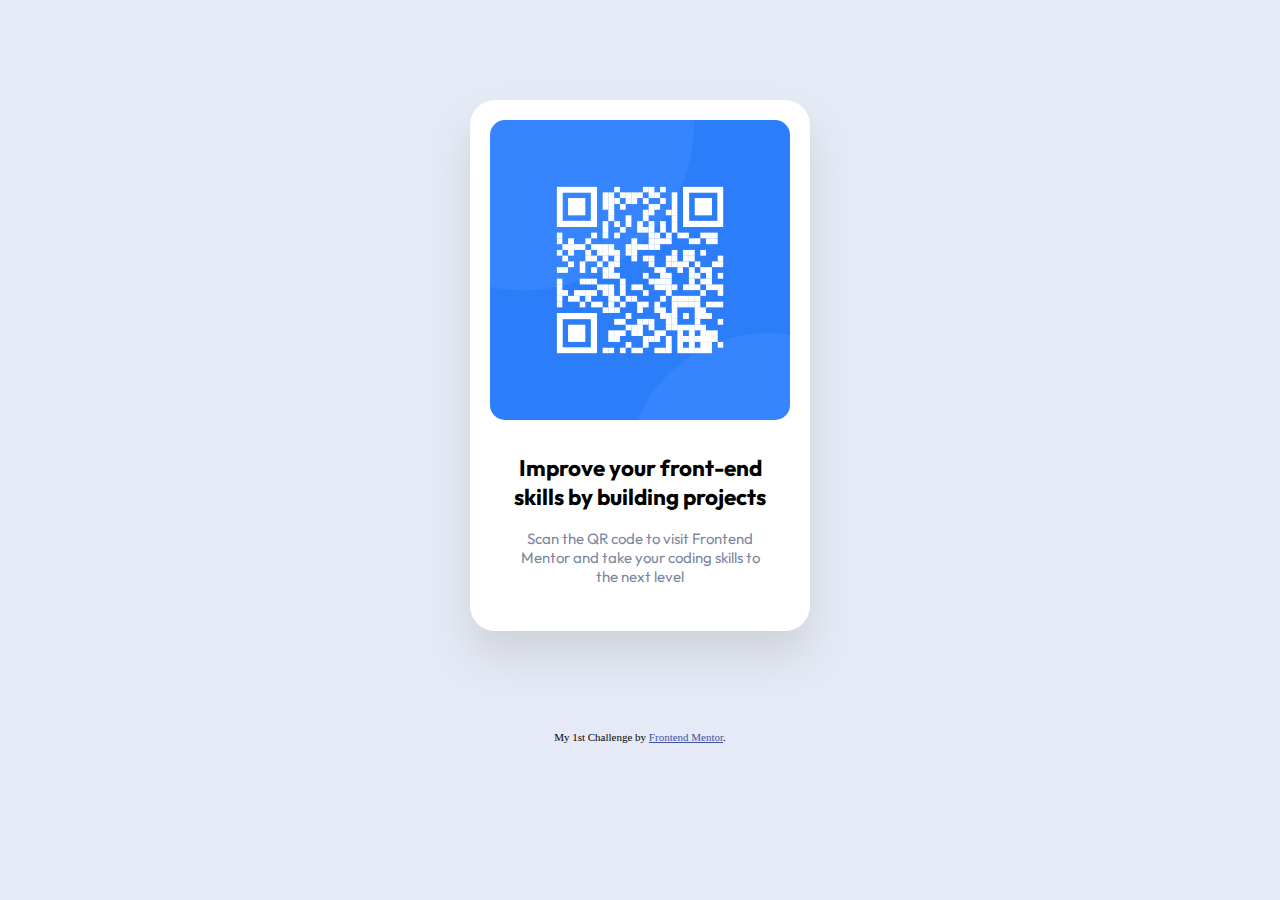
<file: index.html>
<!DOCTYPE html>
<html lang="en">
  <head>
    <meta charset="UTF-8" />
    <meta name="viewport" content="width=device-width, initial-scale=1.0" />
    <!-- displays site properly based on user's device -->
    <link
      rel="icon"
      type="image/png"
      sizes="32x32"
      href="./images/favicon-32x32.png"
    />
    <link rel="stylesheet" href="style.css" type="text/css" />

    <title>Frontend Mentor | QR code component</title>

    <!-- Feel free to remove these styles or customise in your own stylesheet 👍 -->
    <style>
      .attribution {
        font-size: 11px;
        text-align: center;
      }
      .attribution a {
        color: hsl(228, 45%, 44%);
      }
    </style>
  </head>
  <body>
    <div class="main">
      <div class="container">
        <img
          id="imag"
          src="/images/image-qr-code.png"
          alt="generated_qr_code"
        />

        <div class="explainer">
          <h2>
            Improve your front-end <br />
            skills by building projects
          </h2>

          <p>
            Scan the QR code to visit Frontend <br />
            Mentor and take your coding skills to<br />
            the next level
          </p>
        </div>
      </div>
    </div>
  
  </body>
  <footer>
    <div class="attribution">
      My 1st Challenge by
      <a href="https://www.frontendmentor.io?ref=challenge" target="_blank"
        >Frontend Mentor</a
      >.
    </div>
  </footer>
</html>
</file>
<file: style.css>
@font-face {
    font-family: Outfit;
    src: url(/fonts/Outfit-VariableFont_wght.ttf);
    /*https://fonts.google.com/specimen/Outfit*/
}

html{
    display: inline;
}

body{
    background-color: hsl(220, 47%, 93%);
    margin: 0px;
}

.main{   
    text-align: center;
    display: flex;
    justify-content: center;
}

.container{
    background-color: white;

    margin-top: 100px;
    margin-bottom: 100px;
    min-width: 300px;
    max-width: 300px;
    border-radius: 25px;
    box-shadow: 0px 25px 40px 1px hsl(225, 15%, 84%) ;
    padding: 20px;
}

.explainer{
    font-family:Outfit;
    font-size: 15px;
    padding: 5px;
    margin: 5px;
}

#imag{
    border-radius: 15px;
    width: 300px;
    height: 300px;
}

h2{
    font-weight: 700;
}

p{
    font-weight: 400;
    color: hsl(220, 15%, 55%);
}
.attribution{
    background-color: hsl(220, 47%, 93%);
}
</file>
